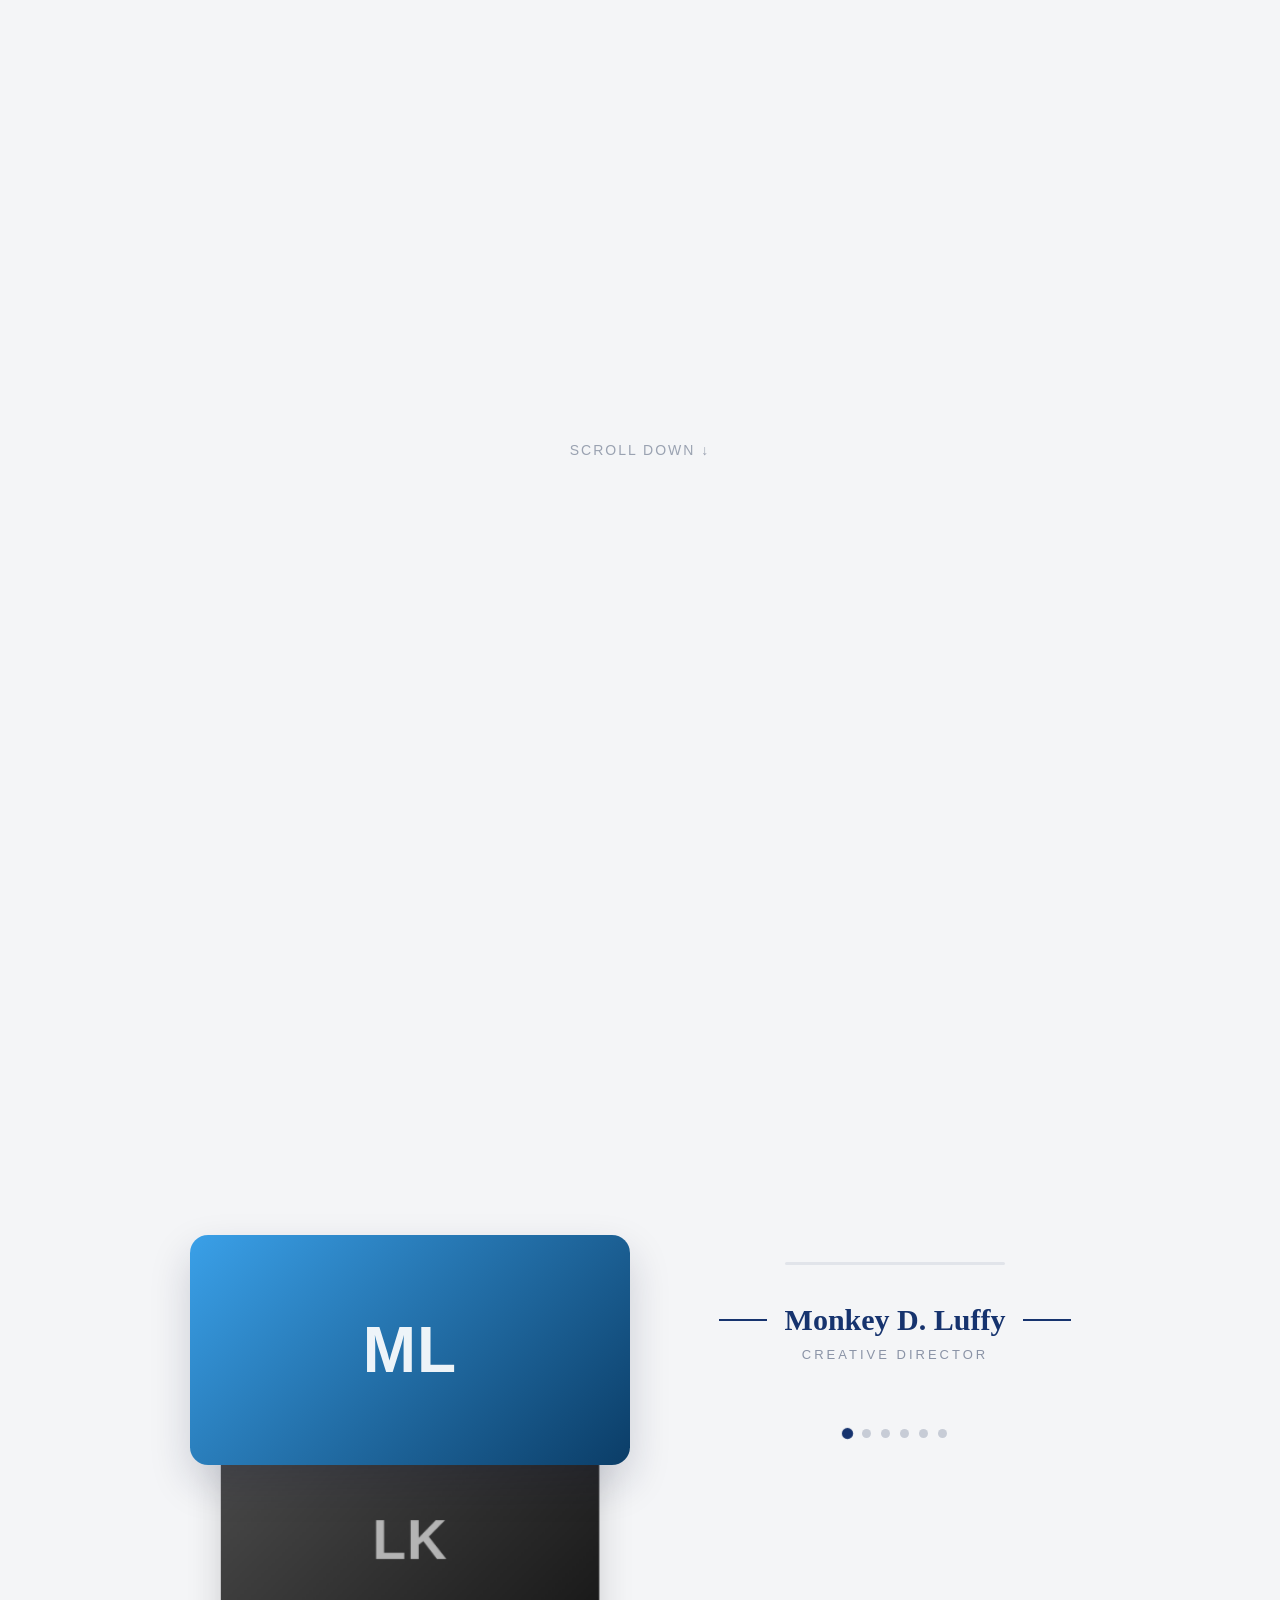
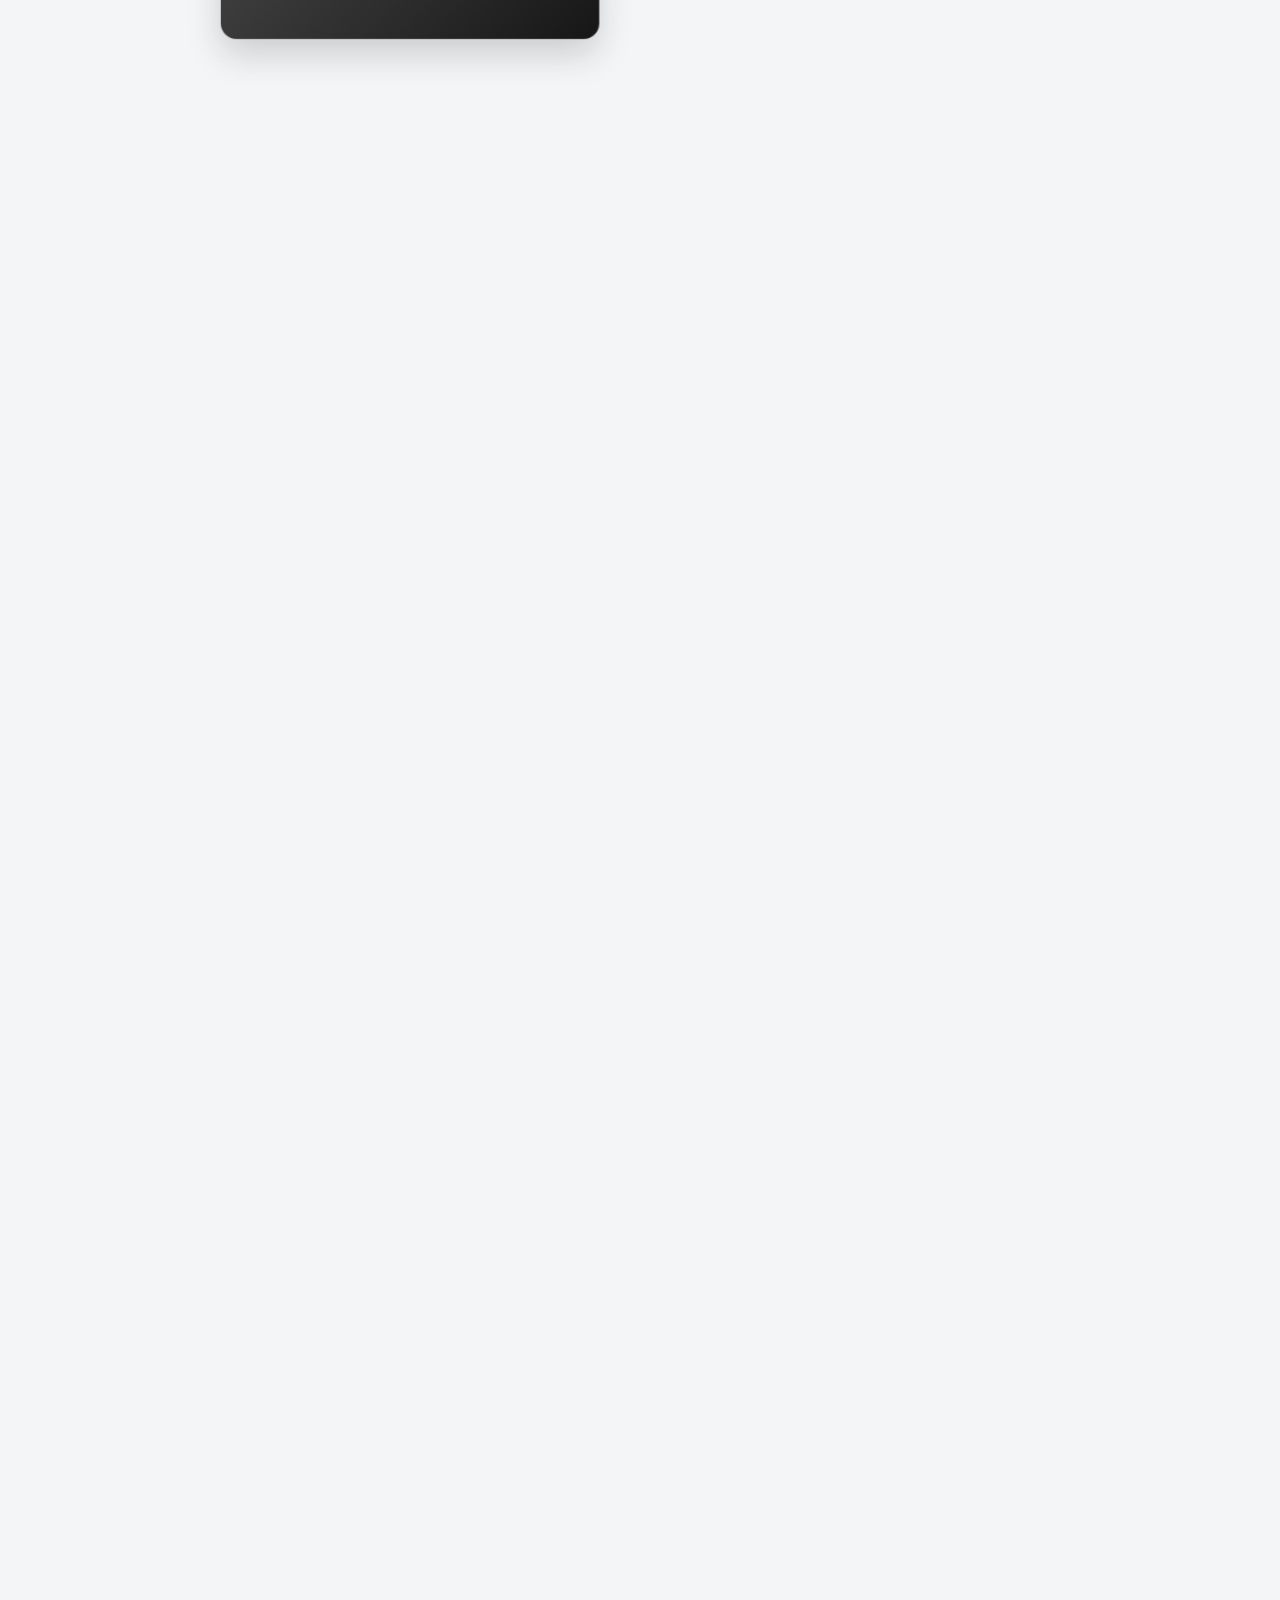
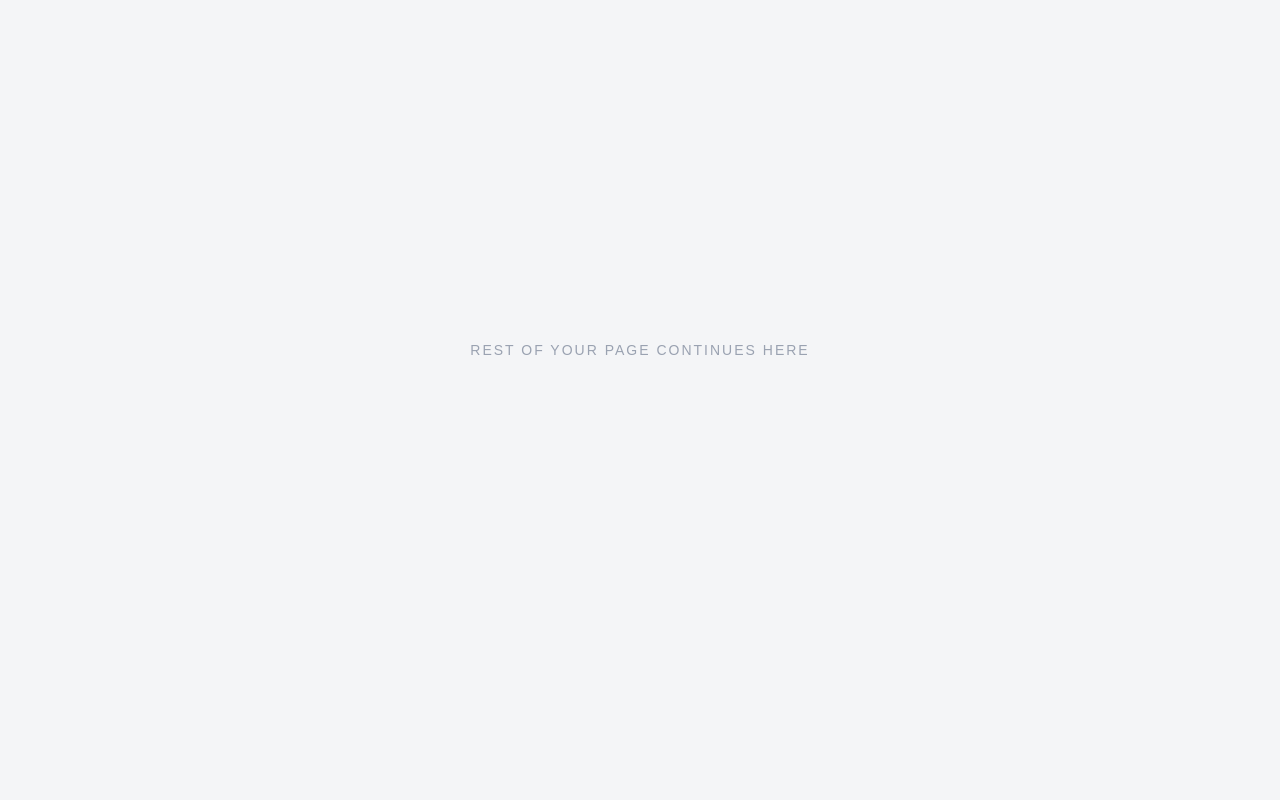
<file: team-carousel.html>
<!DOCTYPE html>
<html lang="en">
<head>
<meta charset="UTF-8">
<title>Team Carousel — Scroll Driven</title>
<style>
  :root{
    --navy:#16336e;
    --bg:#f4f5f7;
    --line:#16336e;
  }
  *{box-sizing:border-box;}
  html,body{ margin:0; }
  body{
    background:var(--bg);
    font-family:'Georgia',serif;
  }

  /* ---------- filler sections, just to demonstrate real page scroll ---------- */
  .filler{
    height:100vh;
    display:flex;
    align-items:center;
    justify-content:center;
    text-align:center;
    color:#9aa2b1;
    font-family:Arial,Helvetica,sans-serif;
    font-size:14px;
    letter-spacing:2px;
    text-transform:uppercase;
  }

  /* ---------- pinned scroll section ---------- */
  .pin-outer{
    position:relative;
    /* height is set in JS: viewport-heights of scroll travel across all slides */
  }
  .pin-inner{
    position:sticky;
    top:0;
    height:100vh;
    display:flex;
    align-items:center;
    justify-content:center;
    overflow:hidden;
  }

  .widget{
    display:flex;
    align-items:center;
    gap:70px;
    max-width:980px;
    width:100%;
    padding:40px;
  }

  /* ---------- LEFT: vertical stack carousel ---------- */
  .stage{
    position:relative;
    width:440px;
    height:230px;
    flex-shrink:0;
  }

  .track{
    position:absolute;
    left:0;
    top:0;
    width:100%;
  }

  .card{
    position:absolute;
    left:0;
    width:100%;
    height:230px;
    border-radius:18px;
    overflow:hidden;
    box-shadow:0 18px 40px rgba(20,30,60,.18);
    transition:
      transform .5s cubic-bezier(.65,0,.35,1),
      filter .5s cubic-bezier(.65,0,.35,1),
      opacity .5s cubic-bezier(.65,0,.35,1);
    will-change:transform,filter,opacity;
  }

  .card img{
    width:100%;
    height:100%;
    object-fit:cover;
    display:block;
  }

  .card .fallback{
    width:100%;
    height:100%;
    display:flex;
    align-items:center;
    justify-content:center;
    font-family:Arial,Helvetica,sans-serif;
    font-weight:700;
    font-size:64px;
    color:rgba(255,255,255,.92);
    letter-spacing:1px;
  }

  .card[data-pos="0"]{ transform:translateY(0) scale(1);      filter:grayscale(0) brightness(1);   opacity:1;   z-index:5; }
  .card[data-pos="-1"]{transform:translateY(-190px) scale(.86); filter:grayscale(1) brightness(.75); opacity:1;   z-index:3; }
  .card[data-pos="1"]{ transform:translateY(190px) scale(.86);  filter:grayscale(1) brightness(.75); opacity:1;   z-index:3; }
  .card[data-pos="-2"]{transform:translateY(-330px) scale(.78); filter:grayscale(1) brightness(.6);  opacity:0;   z-index:1; }
  .card[data-pos="2"]{ transform:translateY(330px) scale(.78);  filter:grayscale(1) brightness(.6);  opacity:0;   z-index:1; }
  .card[data-pos="far"]{transform:translateY(0) scale(.7); filter:grayscale(1); opacity:0; z-index:0; }

  /* ---------- RIGHT: info panel ---------- */
  .info{
    flex:1;
    display:flex;
    flex-direction:column;
    align-items:center;
    text-align:center;
  }

  .progress-track{
    width:100%;
    max-width:220px;
    height:3px;
    background:#e1e4ea;
    border-radius:3px;
    margin-bottom:38px;
    align-self:center;
    overflow:hidden;
  }
  .progress-fill{
    height:100%;
    background:var(--navy);
    width:0%;
    transition:width .1s linear;
  }

  .text-wrap{
    min-height:96px;
  }

  .name-row{
    display:flex;
    align-items:center;
    justify-content:center;
    gap:18px;
    transition:opacity .3s ease, transform .3s ease;
  }
  .name-row .rule{
    width:48px;
    height:2px;
    background:var(--line);
  }
  .name{
    margin:0;
    font-size:30px;
    font-weight:700;
    color:var(--navy);
    white-space:nowrap;
  }
  .role{
    margin:10px 0 0;
    font-family:Arial,Helvetica,sans-serif;
    font-size:13px;
    letter-spacing:3px;
    text-transform:uppercase;
    color:#8a93a6;
    transition:opacity .3s ease, transform .3s ease;
  }

  .fading .name-row,
  .fading .role{
    opacity:0;
    transform:translateY(6px);
  }

  .dots{
    display:flex;
    gap:10px;
    margin-top:30px;
  }
  .dot{
    width:9px;
    height:9px;
    border-radius:50%;
    background:#c7ccd6;
    border:none;
    cursor:pointer;
    padding:0;
    transition:background .3s ease, transform .3s ease;
  }
  .dot.active{
    background:var(--navy);
    transform:scale(1.25);
  }

  @media (max-width:760px){
    .widget{ flex-direction:column; gap:30px; }
    .stage{ width:88vw; max-width:400px; }
  }

  @media (prefers-reduced-motion: reduce){
    .card, .name-row, .role{ transition:none !important; }
  }
</style>
</head>
<body>

<div class="filler">Scroll down ↓</div>

<section class="pin-outer" id="pinOuter">
  <div class="pin-inner">
    <div class="widget">
      <div class="stage">
        <div class="track" id="track"></div>
      </div>

      <div class="info">
        <div class="progress-track"><div class="progress-fill" id="progressFill"></div></div>

        <div class="text-wrap" id="textWrap">
          <div class="name-row">
            <span class="rule"></span>
            <h2 class="name" id="nameEl"></h2>
            <span class="rule"></span>
          </div>
          <p class="role" id="roleEl"></p>
        </div>

        <div class="dots" id="dots"></div>
      </div>
    </div>
  </div>
</section>

<div class="filler">Rest of your page continues here</div>

<script>
// ---- Team data (swap `img` for your own photo URLs; falls back to initials) ----
const members = [
  { name:"Monkey D. Luffy", role:"Creative Director", color1:"#3aa0e8", color2:"#0b3d67", initials:"ML" },
  { name:"Luffy Kun",       role:"Marketing Manager",  color1:"#e8433a", color2:"#5c0e0b", initials:"LK" },
  { name:"Luffy Chan",      role:"Lead Developer",     color1:"#e8a13a", color2:"#7a3d05", initials:"LC" },
  { name:"Lucy",            role:"UX Designer",        color1:"#3ae8c0", color2:"#0b6754", initials:"L"  },
  { name:"Roronoa Zoro",    role:"Backend Engineer",   color1:"#4caf50", color2:"#0b3d1a", initials:"RZ" },
  { name:"Nami",            role:"Product Owner",      color1:"#e87ab8", color2:"#6b0b41", initials:"N"  },
];

const track = document.getElementById('track');
const nameEl = document.getElementById('nameEl');
const roleEl = document.getElementById('roleEl');
const textWrap = document.getElementById('textWrap');
const dotsEl = document.getElementById('dots');
const pinOuter = document.getElementById('pinOuter');
const progressFill = document.getElementById('progressFill');

let active = 0;
let lastActive = -1;
const n = members.length;

// each "unit" of scroll travel = one viewport height; total travel = (n - 1) units + 1 to display
const SCROLL_UNITS_PER_SLIDE = 1;

function setPinHeight(){
  pinOuter.style.height = `${(n - 1) * SCROLL_UNITS_PER_SLIDE * 100 + 100}vh`;
}
setPinHeight();
window.addEventListener('resize', setPinHeight);

// build cards
members.forEach((m, i) => {
  const card = document.createElement('div');
  card.className = 'card';
  card.dataset.index = i;
  card.style.background = `linear-gradient(135deg, ${m.color1}, ${m.color2})`;
  card.innerHTML = `<div class="fallback">${m.initials}</div>`;
  track.appendChild(card);
});

// build dots (clicking scrolls the page to that slide's position)
members.forEach((m, i) => {
  const d = document.createElement('button');
  d.className = 'dot' + (i === 0 ? ' active' : '');
  d.setAttribute('aria-label', 'Go to ' + m.name);
  d.addEventListener('click', () => scrollToSlide(i));
  dotsEl.appendChild(d);
});

function scrollToSlide(index){
  const total = pinOuter.offsetHeight - window.innerHeight;
  const targetProgress = index / (n - 1);
  const targetY = pinOuter.offsetTop + targetProgress * total;
  window.scrollTo({ top: targetY, behavior: 'smooth' });
}

function render(){
  const cards = track.querySelectorAll('.card');
  cards.forEach(card => {
    const i = parseInt(card.dataset.index, 10);
    const diff = i - active;
    let pos;
    if (diff === 0) pos = "0";
    else if (diff === 1) pos = "1";
    else if (diff === -1) pos = "-1";
    else if (diff === 2) pos = "2";
    else if (diff === -2) pos = "-2";
    else pos = "far";
    card.dataset.pos = pos;
  });

  const dots = dotsEl.querySelectorAll('.dot');
  dots.forEach((d, i) => d.classList.toggle('active', i === active));
}

function updateText(){
  textWrap.classList.add('fading');
  setTimeout(() => {
    nameEl.textContent = members[active].name;
    roleEl.textContent = members[active].role;
    textWrap.classList.remove('fading');
  }, 220);
}

function setActive(index){
  active = Math.max(0, Math.min(n - 1, index));
  render();
  if (active !== lastActive){
    updateText();
    lastActive = active;
  }
}

// ---- Scroll-driven progress: works no matter where on the page you scroll ----
let ticking = false;

function onScroll(){
  if (ticking) return;
  ticking = true;
  requestAnimationFrame(() => {
    const rect = pinOuter.getBoundingClientRect();
    const total = pinOuter.offsetHeight - window.innerHeight;
    // how far we've scrolled into the pinned section, clamped 0..1
    const raw = -rect.top / total;
    const progress = Math.max(0, Math.min(1, raw));

    progressFill.style.width = (progress * 100) + '%';

    const index = Math.round(progress * (n - 1));
    setActive(index);

    ticking = false;
  });
}

window.addEventListener('scroll', onScroll, { passive: true });

// init
nameEl.textContent = members[0].name;
roleEl.textContent = members[0].role;
lastActive = 0;
render();
onScroll();
</script>

</body>
</html>
</file>
